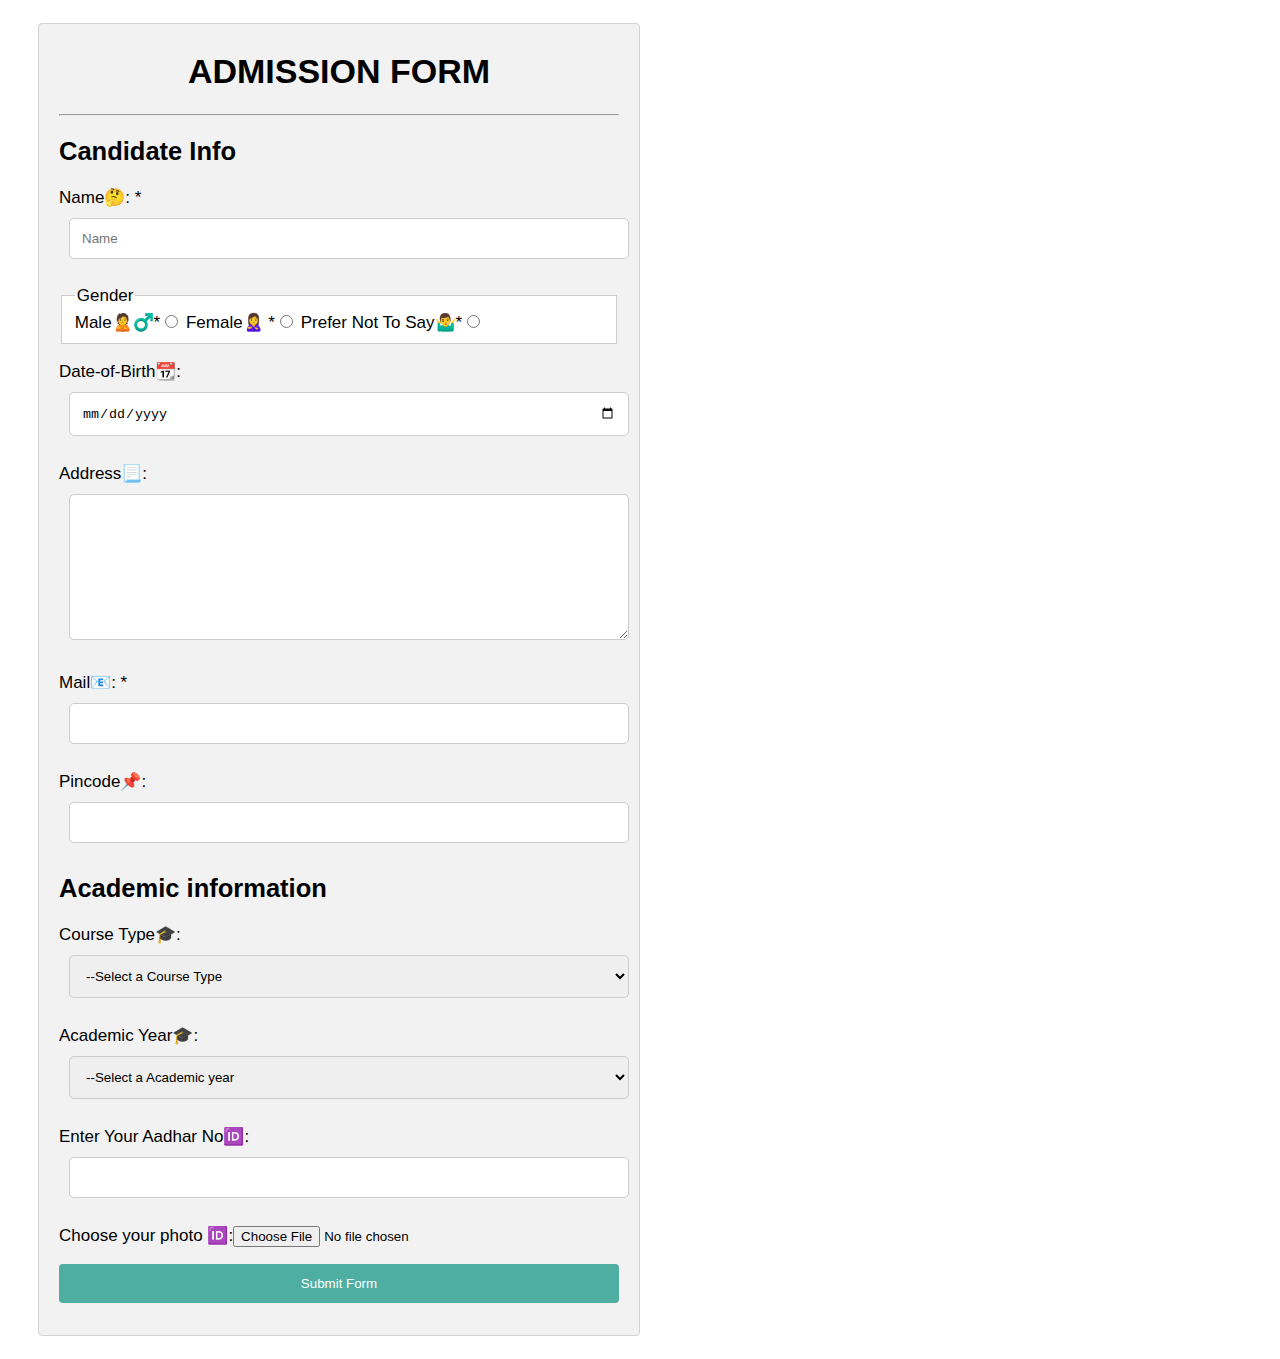
<file: Admission form/admission.html>
﻿<!DOCTYPE html>
<html>
<head>
    <meta charset="utf-8" />
    <meta name="viewport" content="width=device-width, initial-scale=1.0">
    <title>Registration Form</title>
    <link rel="apple-touch-icon" sizes="180x180" href="img/favicon-32x32.png">
    <link rel="icon" type="image/png" sizes="32x32" href="img/favicon-32x32.png">
    <link rel="icon" type="image/png" sizes="16x16" href="img/favicon-32x32.png">
    <link rel="manifest" href="favicon-32x32.png">
    <link rel="stylesheet" href="admission.css" />
</head>

<body>
    <div class="container" >       
        <form action="" method="get">
            <div class="col-6-sm">
            <h1 class="main_heading">ADMISSION FORM</h1>
            <hr />
            <h2>Candidate Info</h2>
            <p>
                Name🤔: *
                <input type="text" name="name" placeholder="Name" required>
            </p>
            <p>
                <fieldset>
                    <legend>Gender</legend>
                    Male🙎♂️*<input type="radio" name="gender" required="Male">
                    Female🙎‍♀️ *<input type="radio" name="gender" required="Female">
                    Prefer Not To Say🤷‍♂️*<input type="radio" name="gender" required="Female">
                </fieldset>
            <p>
                Date-of-Birth📆: <input type="date" name="exp_date" id="exp_date">

            </p>
            <p>
                Address📃:
                <textarea name="address" id="address" cols="100" rows="8"></textarea>
            </p>
            <p>
                Mail📧: *<input type="email" name="email" required id="email">
            </p>
            <p>
                Pincode📌: <input type="number" name="pincode" id="pincode">
            </p>
        </div>
        <div class="col-6-sm">
            <h2>Academic information</h2>
            <p>
                Course Type🎓:
                <select name="card_type" id="card_type">
                    <option value="">--Select a Course Type</option>
                    <option value="Visa">BSC(information and technology)</option>
                    <option value="MasterCard">BSC(computer science)</option>
                    <option value="Rupay">BCA</option>
                    <option value="Rupay">MSC IT</option>
                    <option value="Rupay">MSC CS</option>
                    <option value="Rupay">B.E Electronic</option>
                    <option value="Rupay">B.E Mechanical</option>
                    <option value="Rupay">B.E Aeronautic</option>
                    <option value="Rupay">BAF </option>
                    <option value="Rupay">BAMS</option>
                    <option value="Rupay">FIANANCE</option>
                    <option value="Rupay">Desginer</option>
                    <option value="Rupay">Architecture</option>
                    <option value="Rupay">MBBS</option>
                    <option value="Rupay">BAMS</option>
                </select>
            </p>
            <p>
                Academic Year🎓:
                <select name="card_type" id="card_type">
                    <option value="">--Select a Academic year</option>
                    <option value="Visa">FIRST YEAR</option>
                    <option value="MasterCard">SECOND YEAR</option>
                    <option value="Rupay">THIRD YEAR</option>
                    <option value="Rupay">FOURTH YEAR</option>
                    <option value="Rupay">FIRST YEAR JR COLLEGE</option>
                    <option value="Rupay">SECOND YEAR JR COLLEGE</option>

                </select>
            </p>
            <p>
                Enter Your Aadhar No🆔:<input type="number" data-type="adhaar-number" minlength="8" maxLength="15">
            </p>
            <p>
                Choose your photo 🆔:<input type="file" name="Registration ID" id="photo">
            </p>
            <p>
                
                <form action="../payment form/payment.html">
                    <input type="submit" value="Submit Form" />
                </form></p>
            </div>
        </form>
    </div>
</body>
</html>
</file>
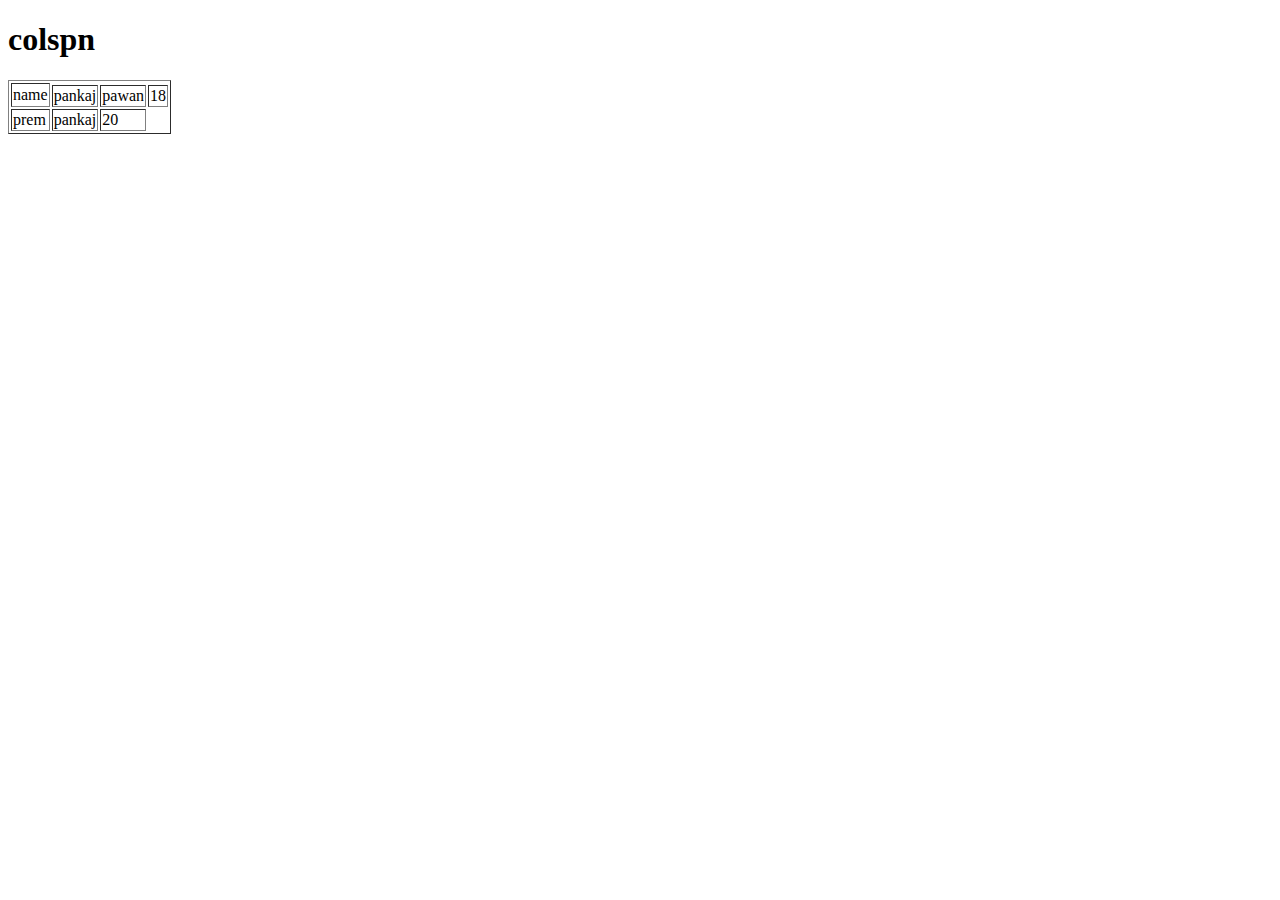
<file: Admission form/logins.html>
<!DOCTYPE html>
<html lang="en">
<head>
<h1>colspn</h1>

</head>
<body>
  <table border="1">
    <tr>
        <td rowspan="2" >name</td>
        
    </tr>
    <tr>
        <td>pankaj</td>
    <td>pawan</td>
    <td>18</td>

    </tr>
   <tr>
    <td>prem</td>
    <td>pankaj</td>
    <td>20</td>
   </tr>
  </table>
    

</body>
</html>
</file>
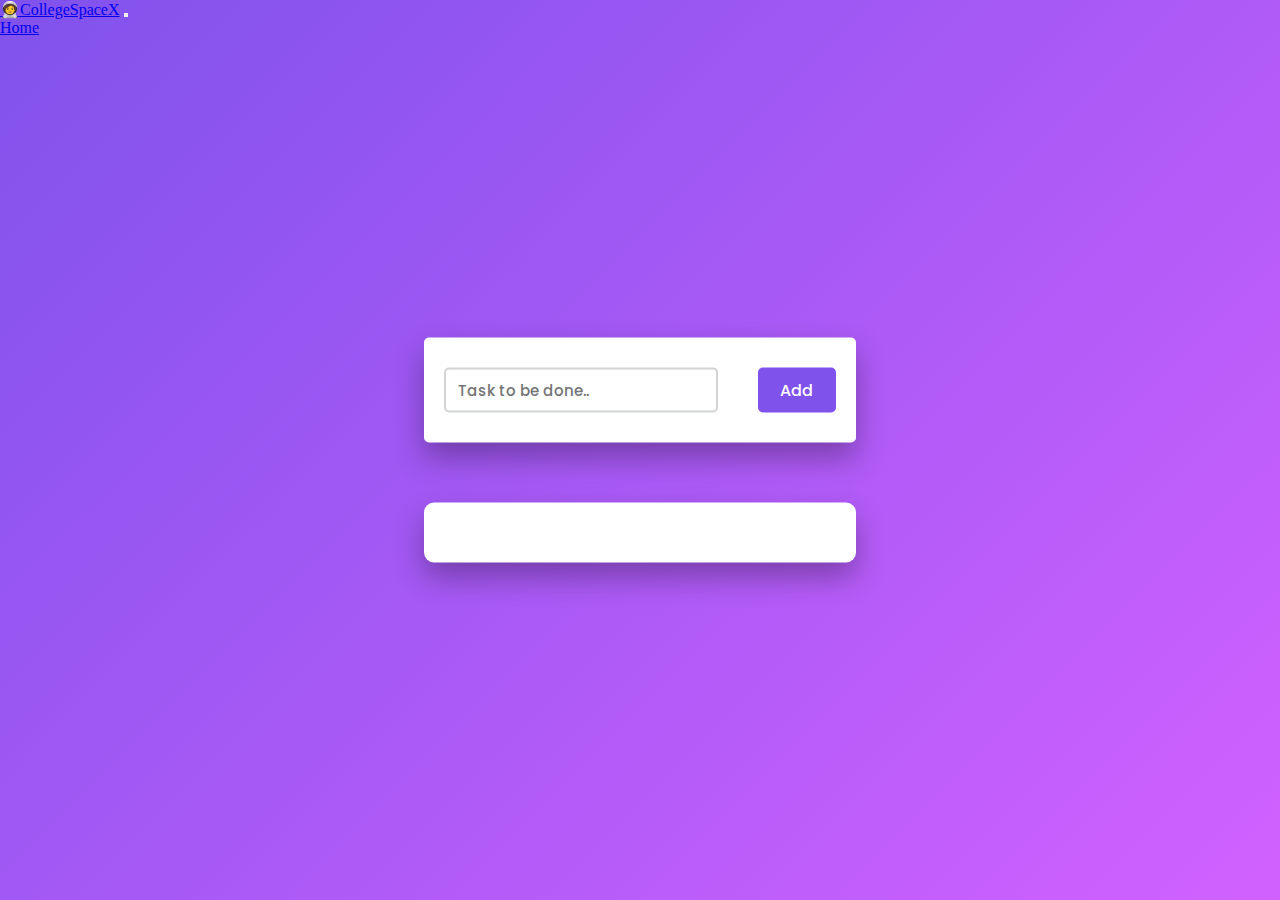
<file: curd/curd.html>
﻿<!DOCTYPE html>
<html lang="en">
<head>
    <meta charset="utf-8" />
    <meta http-equiv="X-UA-Compatible" content="IE=edge" />
    <meta name="viewport" content="width=device-width, initial-scale=1.0" />
    <link href="https://cdn.jsdelivr.net/npm/bootstrap@5.1.3/dist/css/bootstrap.min.css" rel="stylesheet"
          integrity="sha384-1BmE4kWBq78iYhFldvKuhfTAU6auU8tT94WrHftjDbrCEXSU1oBoqyl2QvZ6jIW3" crossorigin="anonymous">


    <title>Simple To Do List</title>


    <!------------------------------favicon---------------------------->
    <link rel="apple-touch-icon" sizes="180x180" href="img/favicon-32x32.png">
    <link rel="icon" type="image/png" sizes="32x32" href="img/favicon-32x32.png">
    <link rel="icon" type="image/png" sizes="16x16" href="img/favicon-32x32.png">
    <link rel="manifest" href="img/favicon-32x32.png">

    <!--Google Font-->
    <link href="https://fonts.googleapis.com/css2?family=Poppins:wght@400;500&display=swap" rel="stylesheet">
    <!--Font Awesome CDN-->
    <link rel="stylesheet" href="https://cdnjs.cloudflare.com/ajax/libs/font-awesome/5.15.2/css/all.min.css">
    <!--Stylesheet-->
    <link rel="stylesheet" href="curd.css">
</head>
<body>
    <header>
        <nav class="navbar navbar-expand-lg navbar-dark bg-$indigo-400">
            <div class="container-fluid">
                <a class="navbar-brand" href="#">🧑‍🚀CollegeSpaceX</a>
                <button class="navbar-toggler" type="button" data-bs-toggle="collapse" data-bs-target="#navbarNavAltMarkup" aria-controls="navbarNavAltMarkup" aria-expanded="false" aria-label="Toggle navigation">
                    <span class="navbar-toggler-icon"></span>
                </button>
                <div class="collapse navbar-collapse" id="navbarNavAltMarkup">
                    <div class="navbar-nav">
                        <a class="nav-link active" aria-current="page" href="https://localhost:44399/Home%20page.html">Home</a>

                    </div>
                </div>
            </div>
        </nav>
    </header>
    <main>
        <div class="container">
            <div id="newtask">
                <input type="text" placeholder="Task to be done..">
                <button id="push">Add</button>
            </div>
            <div id="tasks"></div>
        </div>
    </main>
    <!--Script-->
    <script src="curd.js"></script>
</body>
</html>
</file>
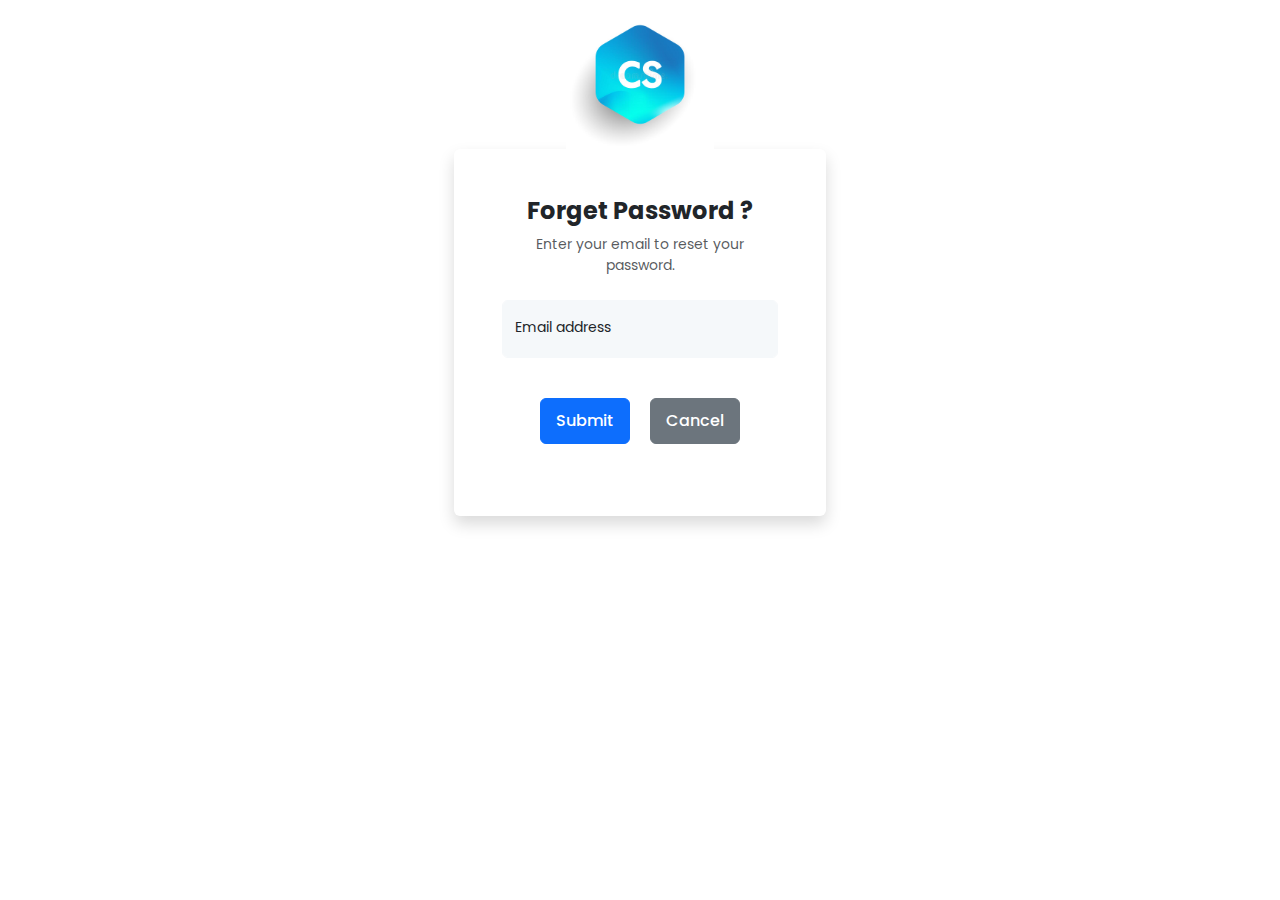
<file: login and signup/forget pass part 3.html>
﻿
<!DOCTYPE html>
<html lang="en">
<head>
    <meta charset="UTF-8">
    <meta http-equiv="X-UA-Compatible" content="IE=edge">
    <meta name="viewport" content="width=device-width, initial-scale=1.0">
    <title>Responsive Forget Password Form Using Bootstrap 5</title>
    <!-- Bootstrap 5 CDN Link -->
    <link href="https://cdn.jsdelivr.net/npm/bootstrap@5.0.2/dist/css/bootstrap.min.css" rel="stylesheet">

    <!--=========================Favicon===========================-->
    <link rel="apple-touch-icon" sizes="180x180" href="img/favicon-32x32.png">
    <link rel="icon" type="image/png" sizes="32x32" href="img/favicon-32x32.png">
    <link rel="icon" type="image/png" sizes="16x16" href="img/favicon-32x32.png">
    <link rel="manifest" href="img/favicon-32x32.png">


    <!-- Custom CSS Link -->
    <link rel="stylesheet" href="forget pass 3.css">
</head>
<body>
    <section class="wrapper">
        <div class="container">
            <div class="col-sm-8 offset-sm-2 col-lg-6 offset-lg-3 col-xl-4 offset-xl-4 text-center">
                <div class="logo">
                    <img src="img/cs logo.jpg" class="img-fluid" alt="logo">
                </div>
                <form class="rounded bg-white shadow p-5">
                    <h3 class="text-dark fw-bolder fs-4 mb-2">Forget Password ?</h3>

                    <div class="fw-normal text-muted mb-4">
                        Enter your email to reset your password.
                    </div>

                    <div class="form-floating mb-3">
                        <input type="email" class="form-control" id="floatingInput" placeholder="name@example.com">
                        <label for="floatingInput">Email address</label>
                    </div>

                    <button type="submit" class="btn btn-primary submit_btn my-4">Submit</button>
                    <button type="submit" class="btn btn-secondary submit_btn my-4 ms-3">
                    <a href="login part 1.html"></a> Cancel</button>
                </form>
            </div>
        </div>
    </section>
</body>
</html>
</file>
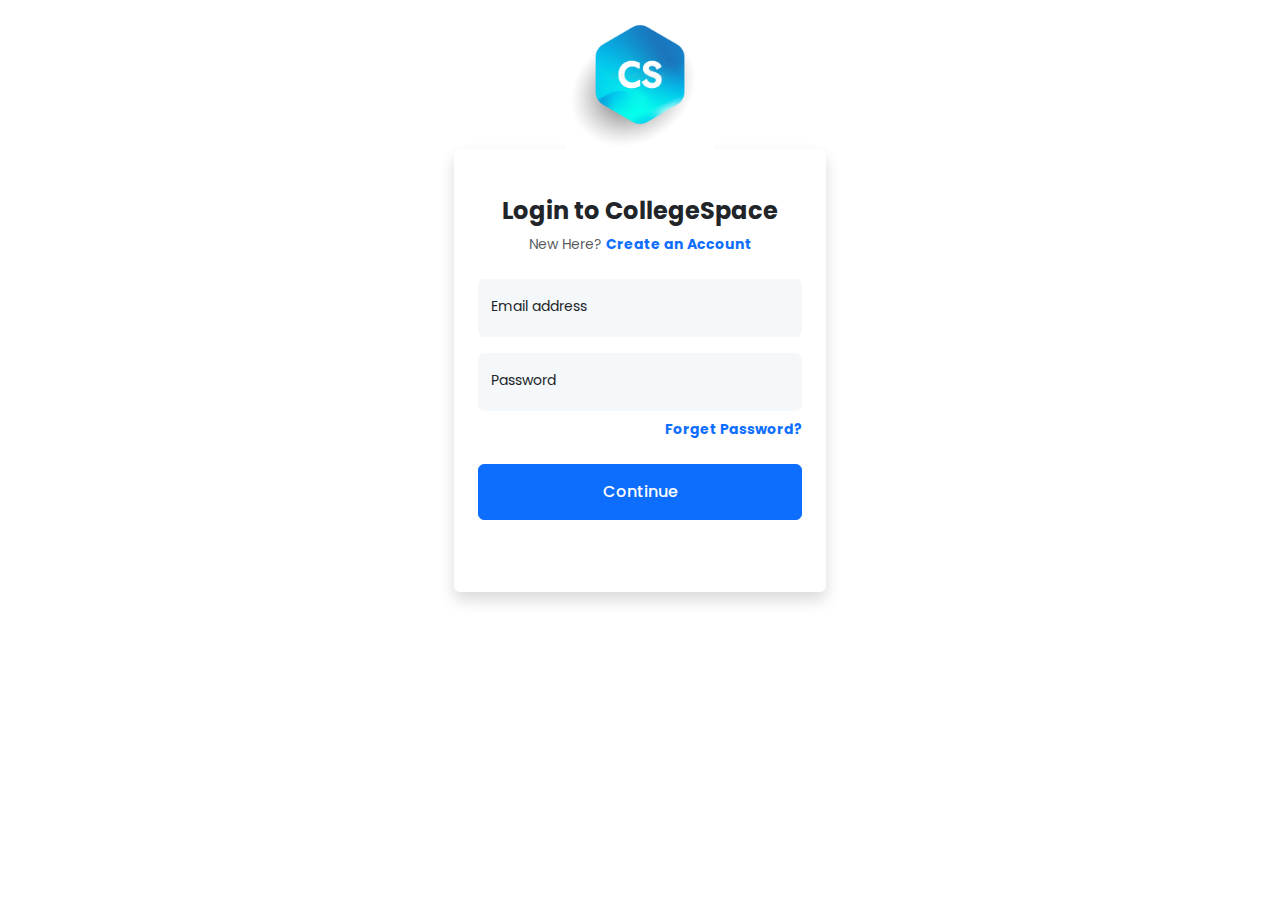
<file: login and signup/login part 1.html>
﻿
<!DOCTYPE html>
<html lang="en">
<head>
    <meta charset="UTF-8">
    <meta http-equiv="X-UA-Compatible" content="IE=edge">
    <meta name="viewport" content="width=device-width, initial-scale=1.0">
    <title>Responsive Login Form Using Bootstrap 5</title>
    <!-- Bootstrap 5 CDN Link -->
    <link href="https://cdn.jsdelivr.net/npm/bootstrap@5.0.2/dist/css/bootstrap.min.css" rel="stylesheet">

    <!--=========================Favicon===========================-->
    <link rel="apple-touch-icon" sizes="180x180" href="img/favicon-32x32.png">
    <link rel="icon" type="image/png" sizes="32x32" href="img/favicon-32x32.png">
    <link rel="icon" type="image/png" sizes="16x16" href="img/favicon-32x32.png">
    <link rel="manifest" href="img/favicon-32x32.png">


    <!-- Custom CSS Link -->
    <link rel="stylesheet" href="login  1.css">
</head>
<body>
    <section class="wrapper">
        <div class="container">
            <div class="col-sm-8 offset-sm-2 col-lg-6 offset-lg-3 col-xl-4 offset-xl-4 text-center">
                <div class="logo">
                    <img src="img/cs logo.jpg" class="img-fluid" alt="Logo">
                </div>
                <form class="rounded bg-white shadow py-5 px-4">
                    <h3 class="text-dark fw-bolder fs-4 mb-2">Login  to CollegeSpace</h3>
                    <div class="fw-normal text-muted mb-4">
                        New Here?
                        <a href="signup part 4.html" class="text-primary fw-bold text-decoration-none">Create an Account</a>
                    </div>
                    <div class="form-floating mb-3">
                        <input type="email" class="form-control" id="floatingInput" placeholder="name@example.com">
                        <label for="floatingInput">Email address</label>
                    </div>
                    <div class="form-floating">
                        <input type="password" class="form-control" id="floatingPassword" placeholder="Password">
                        <label for="floatingPassword">Password</label>
                    </div>
                    <div class="mt-2 text-end">
                        <a href="forget pass part 3.html" class="text-primary fw-bold text-decoration-none">Forget Password?</a>
                    </div>
                    <button type="submit" class="btn btn-primary submit_btn w-100 my-4">Continue</button>
                    
                </form>
            </div>
        </div>
    </section>

</body>
</html>
</file>
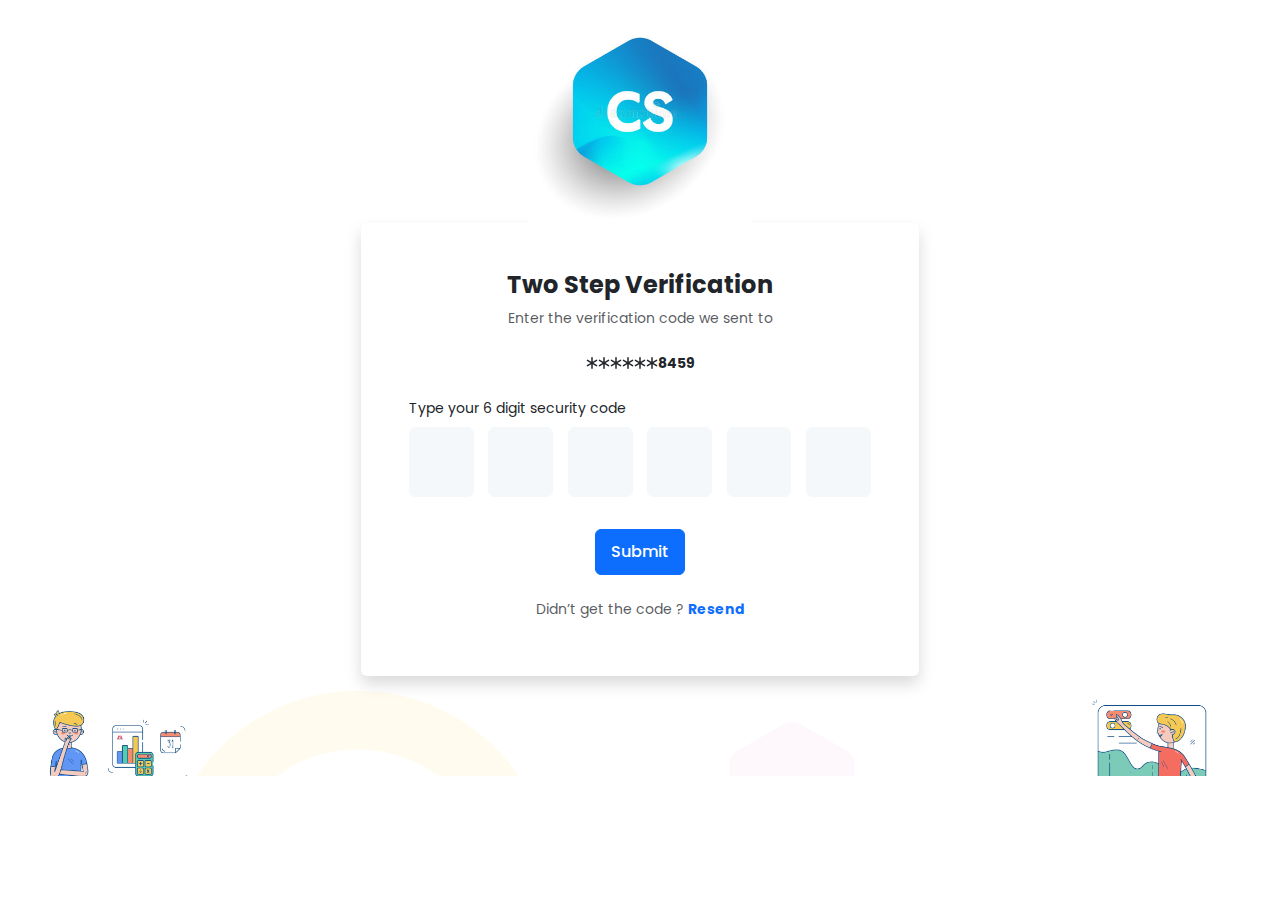
<file: login and signup/Otp part 2.html>
﻿

<!DOCTYPE html>
<html lang="en">
<head>
    <meta charset="UTF-8">
    <meta http-equiv="X-UA-Compatible" content="IE=edge">
    <meta name="viewport" content="width=device-width, initial-scale=1.0">
    <title>Responsive OTP Verification Form Using Bootstrap 5</title>
    <!-- Bootstrap 5 CDN Link -->
    <link href="https://cdn.jsdelivr.net/npm/bootstrap@5.0.2/dist/css/bootstrap.min.css" rel="stylesheet">

    <!--=========================Favicon===========================-->
    <link rel="apple-touch-icon" sizes="180x180" href="img/favicon-32x32.png">
    <link rel="icon" type="image/png" sizes="32x32" href="img/favicon-32x32.png">
    <link rel="icon" type="image/png" sizes="16x16" href="img/favicon-32x32.png">
    <link rel="manifest" href="img/favicon-32x32.png">


    <!-- Custom CSS Link -->
    <link rel="stylesheet" href="Otp part 2.css">
</head>
<body>
    <section class="wrapper">
        <div class="container">
            <div class="col-sm-8 offset-sm-2 col-lg-6 offset-lg-3 col-xl-6 offset-xl-3 text-center">
                <div class="logo">
                    <img src="img/cs logo.jpg" class="img-fluid" alt="logo">
                </div>
                <form class="rounded bg-white shadow p-5">
                    <h3 class="text-dark fw-bolder fs-4 mb-2">Two Step Verification</h3>

                    <div class="fw-normal text-muted mb-4">
                        Enter the verification code we sent to
                    </div>

                    <div class="d-flex align-items-center justify-content-center fw-bold mb-4">
                        <svg xmlns="http://www.w3.org/2000/svg" width="12" height="12" fill="currentColor" class="bi bi-asterisk" viewBox="0 0 16 16">
                            <path d="M8 0a1 1 0 0 1 1 1v5.268l4.562-2.634a1 1 0 1 1 1 1.732L10 8l4.562 2.634a1 1 0 1 1-1 1.732L9 9.732V15a1 1 0 1 1-2 0V9.732l-4.562 2.634a1 1 0 1 1-1-1.732L6 8 1.438 5.366a1 1 0 0 1 1-1.732L7 6.268V1a1 1 0 0 1 1-1z" />
                        </svg>
                        <svg xmlns="http://www.w3.org/2000/svg" width="12" height="12" fill="currentColor" class="bi bi-asterisk" viewBox="0 0 16 16">
                            <path d="M8 0a1 1 0 0 1 1 1v5.268l4.562-2.634a1 1 0 1 1 1 1.732L10 8l4.562 2.634a1 1 0 1 1-1 1.732L9 9.732V15a1 1 0 1 1-2 0V9.732l-4.562 2.634a1 1 0 1 1-1-1.732L6 8 1.438 5.366a1 1 0 0 1 1-1.732L7 6.268V1a1 1 0 0 1 1-1z" />
                        </svg>
                        <svg xmlns="http://www.w3.org/2000/svg" width="12" height="12" fill="currentColor" class="bi bi-asterisk" viewBox="0 0 16 16">
                            <path d="M8 0a1 1 0 0 1 1 1v5.268l4.562-2.634a1 1 0 1 1 1 1.732L10 8l4.562 2.634a1 1 0 1 1-1 1.732L9 9.732V15a1 1 0 1 1-2 0V9.732l-4.562 2.634a1 1 0 1 1-1-1.732L6 8 1.438 5.366a1 1 0 0 1 1-1.732L7 6.268V1a1 1 0 0 1 1-1z" />
                        </svg>
                        <svg xmlns="http://www.w3.org/2000/svg" width="12" height="12" fill="currentColor" class="bi bi-asterisk" viewBox="0 0 16 16">
                            <path d="M8 0a1 1 0 0 1 1 1v5.268l4.562-2.634a1 1 0 1 1 1 1.732L10 8l4.562 2.634a1 1 0 1 1-1 1.732L9 9.732V15a1 1 0 1 1-2 0V9.732l-4.562 2.634a1 1 0 1 1-1-1.732L6 8 1.438 5.366a1 1 0 0 1 1-1.732L7 6.268V1a1 1 0 0 1 1-1z" />
                        </svg>
                        <svg xmlns="http://www.w3.org/2000/svg" width="12" height="12" fill="currentColor" class="bi bi-asterisk" viewBox="0 0 16 16">
                            <path d="M8 0a1 1 0 0 1 1 1v5.268l4.562-2.634a1 1 0 1 1 1 1.732L10 8l4.562 2.634a1 1 0 1 1-1 1.732L9 9.732V15a1 1 0 1 1-2 0V9.732l-4.562 2.634a1 1 0 1 1-1-1.732L6 8 1.438 5.366a1 1 0 0 1 1-1.732L7 6.268V1a1 1 0 0 1 1-1z" />
                        </svg>
                        <svg xmlns="http://www.w3.org/2000/svg" width="12" height="12" fill="currentColor" class="bi bi-asterisk" viewBox="0 0 16 16">
                            <path d="M8 0a1 1 0 0 1 1 1v5.268l4.562-2.634a1 1 0 1 1 1 1.732L10 8l4.562 2.634a1 1 0 1 1-1 1.732L9 9.732V15a1 1 0 1 1-2 0V9.732l-4.562 2.634a1 1 0 1 1-1-1.732L6 8 1.438 5.366a1 1 0 0 1 1-1.732L7 6.268V1a1 1 0 0 1 1-1z" />
                        </svg>
                        <span>8459</span>
                    </div>

                    <div class="otp_input text-start mb-2">
                        <label for="digit">Type your 6 digit security code</label>
                        <div class="d-flex align-items-center justify-content-between mt-2">
                            <input type="text" class="form-control" placeholder="">
                            <input type="text" class="form-control" placeholder="">
                            <input type="text" class="form-control" placeholder="">
                            <input type="text" class="form-control" placeholder="">
                            <input type="text" class="form-control" placeholder="">
                            <input type="text" class="form-control" placeholder="">
                        </div>
                    </div>

                    <button type="submit" class="btn btn-primary submit_btn my-4">Submit</button>

                    <div class="fw-normal text-muted mb-2">
                        Didn’t get the code ? <a href="#" class="text-primary fw-bold text-decoration-none">Resend</a>
                    </div>
                </form>
            </div>
        </div>
    </section>
</body>
</html>
</file>
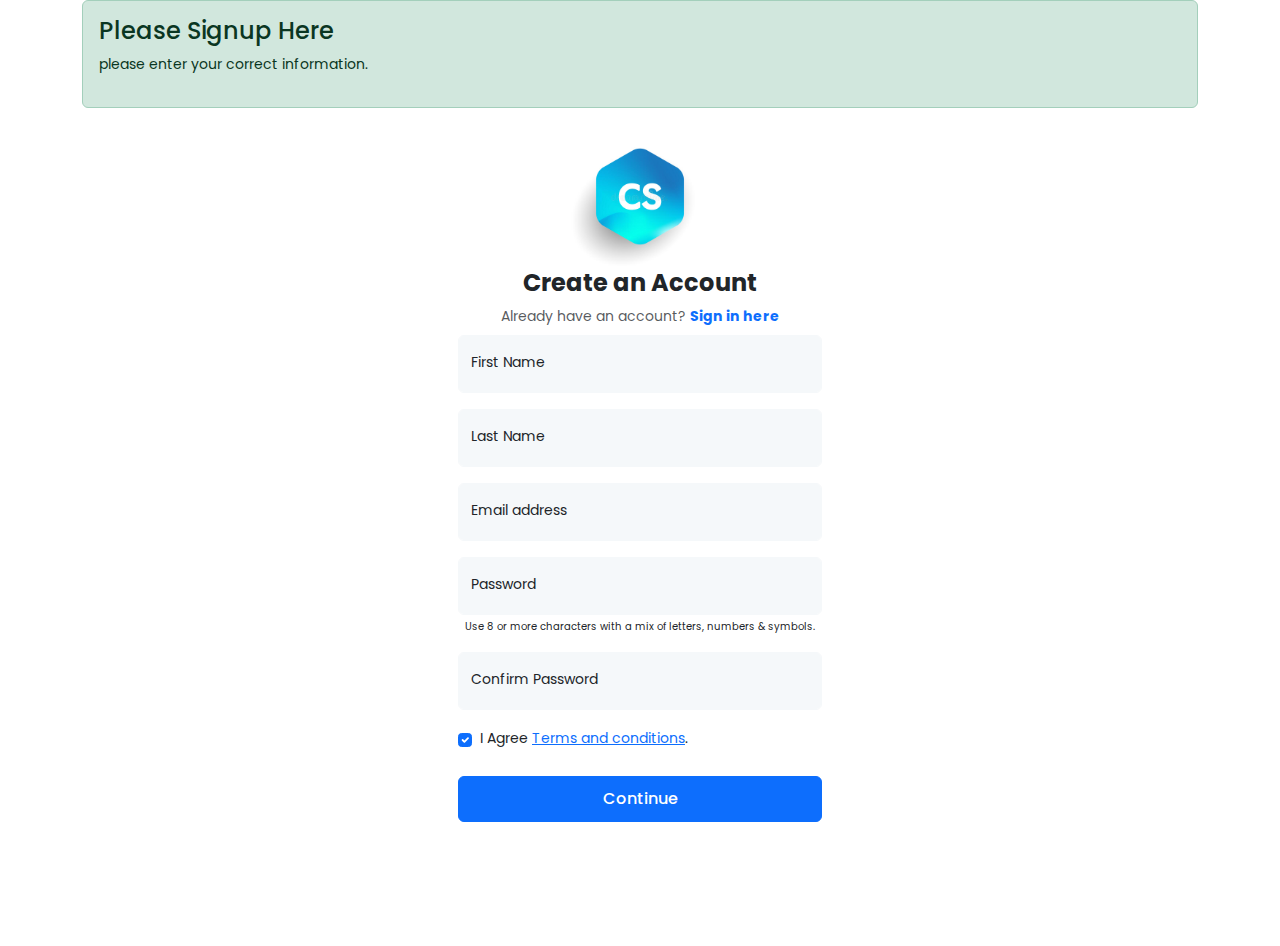
<file: login and signup/signup part 4.html>
﻿<!DOCTYPE html>
<html lang="en">
<head>
    <meta charset="UTF-8">
    <meta http-equiv="X-UA-Compatible" content="IE=edge">
    <meta name="viewport" content="width=device-width, initial-scale=1.0">
    <title>Responsive Login Form Using Bootstrap 5</title>
    <!-- Bootstrap 5 CDN Link -->
    <link href="https://cdn.jsdelivr.net/npm/bootstrap@5.0.2/dist/css/bootstrap.min.css" rel="stylesheet">

    <!--=========================Favicon===========================-->
    <link rel="apple-touch-icon" sizes="180x180" href="img/favicon-32x32.png">
    <link rel="icon" type="image/png" sizes="32x32" href="img/favicon-32x32.png">
    <link rel="icon" type="image/png" sizes="16x16" href="img/favicon-32x32.png">
    <link rel="manifest" href="img/favicon-32x32.png">


    <!-- Custom CSS Link -->
    <link rel="stylesheet" href="signup part 4.css">
</head>
<body>
    <div class="container">
        <div class="alert alert-success" role="alert">
            <h4 class="alert-heading">Please Signup Here</h4>
            <p>please enter your correct information.</p>
        </div>
        <form id="form1" runat="server">
            <section class="wrapper">
                <div class="container">
                    <div class="inner1">
                        <div class="col-sm-8 offset-sm-2 col-lg-6 offset-lg-3 col-xl-4 offset-xl-4 text-center">
                            <div class="logo">
                                <img src="img/cs logo.jpg" class="img-fluid" alt="logo">
                            </div>
                            <form class="rounded bg-white shadow p-5">
                                <h3 class="text-dark fw-bolder fs-4 mb-2">Create an Account</h3>

                                <div class="fw-normal text-muted mb-2">
                                    Already have an account? <a href="login part 1.html" class="text-primary fw-bold text-decoration-none">Sign in here</a>
                                </div>
                                </a>
                                <div class="form-floating mb-3">
                                    <input type="text" class="form-control" id="floatingFirstName" placeholder="name@example.com" runat="server" required>
                                    <label for="floatingFirstName">First Name</label>
                                </div>
                                <div class="form-floating mb-3">
                                    <input type="text" class="form-control" id="floatingLastName" placeholder="name@example.com" runat="server" required>
                                    <label for="floatingLastName">Last Name</label>
                                </div>
                                <div class="form-floating mb-3">
                                    <input type="email" class="form-control" id="floatingInput" placeholder="name@example.com" runat="server" required>
                                    <label for="floatingInput">Email address</label>
                                </div>
                                <div class="form-floating mb-3">
                                    <input type="password" class="form-control" id="floatingPassword" placeholder="Password" runat="server" required>
                                    <label for="floatingPassword">Password</label>
                                    <span class="password-info mt-2">Use 8 or more characters with a mix of letters, numbers & symbols.</span>
                                </div>
                                <div class="form-floating mb-3">
                                    <input type="password" class="form-control" id="floatingPassword" placeholder="Password" runat="server" required>
                                    <label for="floatingPassword">Confirm Password</label>
                                </div>
                                <div class="form-check d-flex align-items-center">
                                    <input class="form-check-input" type="checkbox" id="gridCheck" checked>
                                    <label class="form-check-label ms-2" for="gridCheck">
                                        I Agree <a href="#">Terms and conditions</a>.
                                    </label>
                                </div>
                                <button type="submit" class="btn btn-primary submit_btn w-100 my-4" runat="server">Continue</button>
                            </form>
                        </div>
                    </div>
                </div>
            </section>
        </form>

        <asp:SqlDataSource id="SqlDataSource1" runat="server"></asp:SqlDataSource>

</body>
</html>
</file>
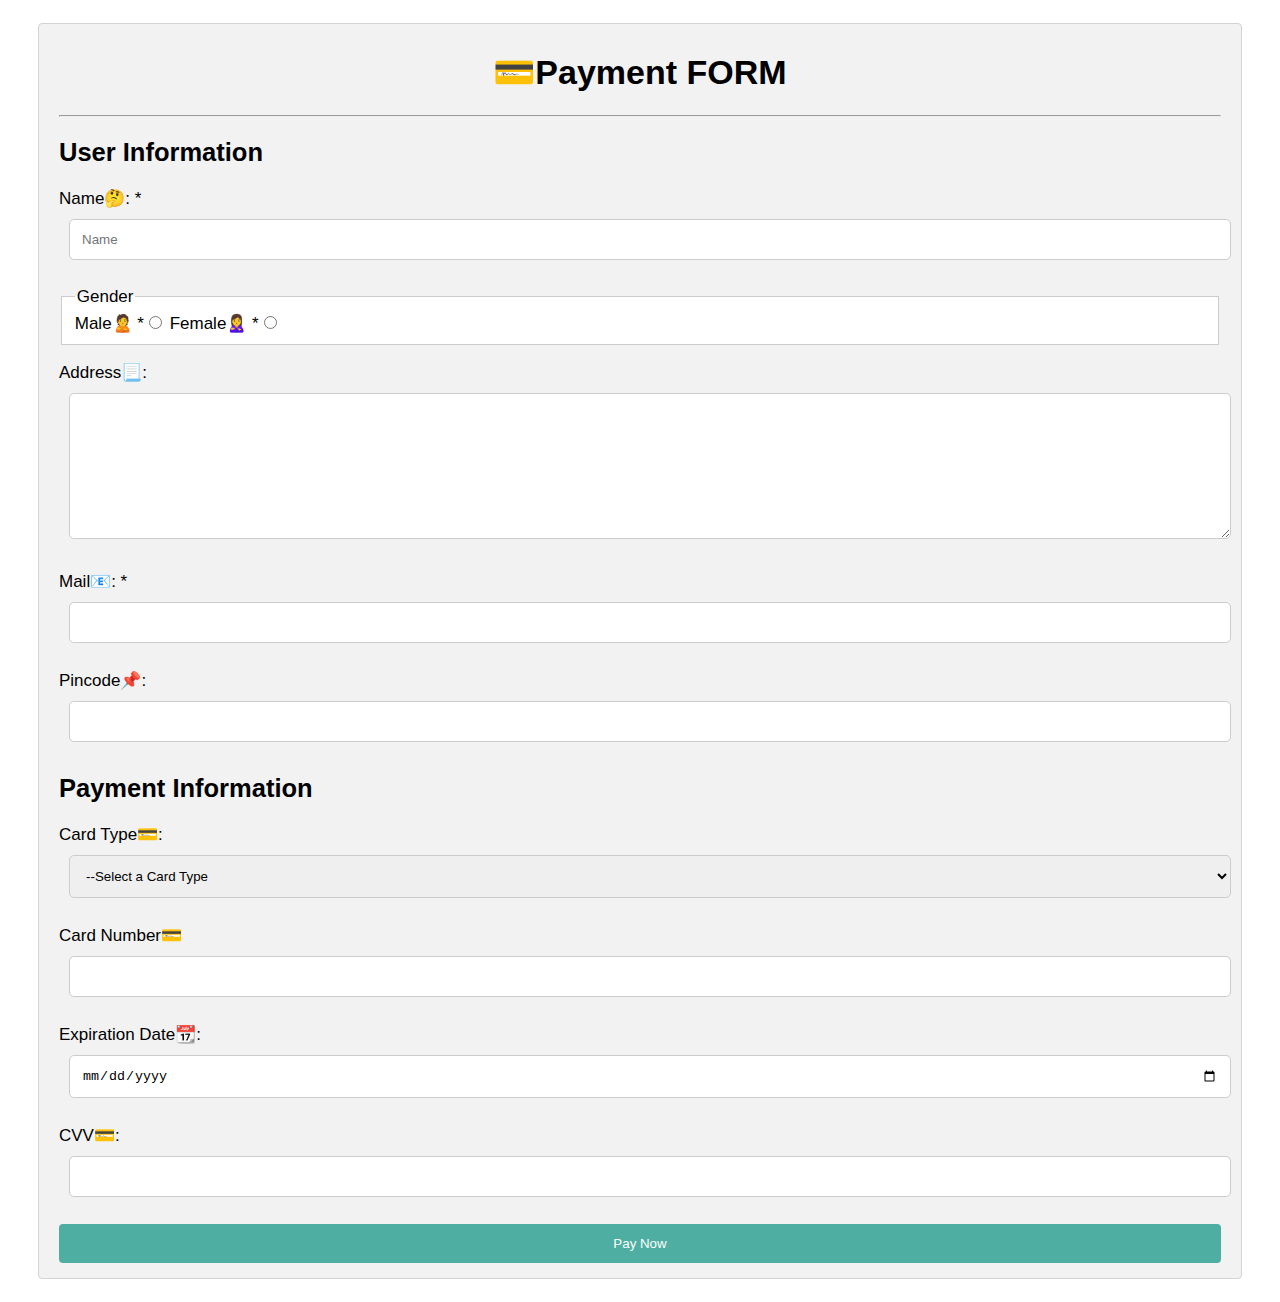
<file: payment form/payment.html>
﻿<!DOCTYPE html>
<html>
<head>
    <meta charset="utf-8" />
    <meta name="viewport" content="width=device-width, initial-scale=1.0">
    <title>Registration Form</title>
    <link rel="apple-touch-icon" sizes="180x180" href="img/favicon-32x32.png">
    <link rel="icon" type="image/png" sizes="32x32" href="img/favicon-32x32.png">
    <link rel="icon" type="image/png" sizes="16x16" href="img/favicon-32x32.png">
    <link rel="manifest" href="favicon-32x32.png">
    <link rel="stylesheet" href="payment.css">
</head>

<body>
    <div class="container">
        <form action="" method="get">
            <h1 class="main_heading">💳Payment FORM</h1>
            <hr />
            <h2>User Information</h2>
            <p>
                Name🤔: *
                <input type="text" name="name" placeholder="Name" required>
            </p>
            <p>
                <fieldset>
                    <legend>Gender</legend>
                    Male🙎 *<input type="radio" name="gender" required="Male">
                    Female🙎‍♀️ *<input type="radio" name="gender" required="Female">
                </fieldset>
            </p>
            <p>
                Address📃:
                <textarea name="address" id="address" cols="100" rows="8"></textarea>
            </p>
            <p>
                Mail📧: *<input type="email" name="email" required id="email">
            </p>
            <p>
                Pincode📌: <input type="number" name="pincode" id="pincode">
            </p>
            <h2>Payment Information</h2>
            <p>
                Card Type💳:
                <select name="card_type" id="card_type">
                    <option value="">--Select a Card Type</option>
                    <option value="Visa">Visa</option>
                    <option value="MasterCard">MasterCard</option>
                    <option value="Rupay">Rupay</option>
                </select>
            </p>
            <p>
                Card Number💳<input type="number" name="card_number" id="card_number">
            </p>
            <p>
                Expiration Date📆: <input type="date" name="exp_date" id="exp_date">
            </p>
            <p>
                CVV💳:<input type="password" name="CVV" id="CVV">
            </p>
            <input type="submit" value="Pay Now">
        </form>
    </div>
</body>
</html>
</file>
<file: Admission form/admission.css>
﻿* {
    box-sizing: border-box;
}

body {
    font-family: Verdana, Geneva, Tahoma, sans-serif;
    margin: 15px 30px;
    font-size: 17px;
    padding: 8px;
}

.container {
    background-color: #f2f2f2;
    padding: 5px 20px 15px 20px;
    border: 1px solid lightgray;
    width: 50%;
    border-radius: 4px;
}

input[type="text"],
input[type="email"],
input[type="number"],
input[type="password"],
input[type="date"],

select,
textarea {
    width: 100%;
    padding: 12px;
    border: 1px solid #ccc;
    border-radius: 5px;
    margin: 10px;
}

fieldset {
    background-color: #fff;
    border: 1px solid #ccc;
}

.main_heading {
    text-align: center;
}

input[type="submit"] {
    background-color: #4daea1;
    color: white;
    padding: 12px 20px;
    border: none;
    border-radius: 4px;
    cursor: pointer;
    width: 100%;
}

    input[type="submit"]:hover {
        background-color: aqua;
    }
</file>
<file: curd/curd.css>
﻿*,
*:before,
*:after {
    padding: 0;
    margin: 0;
    box-sizing: border-box;
}

body {
    height: 100vh;
    background: linear-gradient( 135deg, #8052ec, #d161ff );
}

.container {
    width: 40%;
    min-width: 450px;
    position: absolute;
    transform: translate(-50%,-50%);
    top: 50%;
    left: 50%;
    padding: 30px 40px;
}

#newtask {
    position: relative;
    background-color: #ffffff;
    padding: 30px 20px;
    border-radius: 5px;
    box-shadow: 0 15px 30px rgba(0,0,0,0.3);
}

    #newtask input {
        width: 70%;
        width: 70%;
        height: 45px;
        font-family: 'Poppins',sans-serif;
        font-size: 15px;
        border: 2px solid #d1d3d4;
        padding: 12px;
        color: #111111;
        font-weight: 500;
        position: relative;
        border-radius: 5px;
    }

        #newtask input:focus {
            outline: none;
            border-color: #8052ec;
        }

    #newtask button {
        position: relative;
        float: right;
        width: 20%;
        height: 45px;
        border-radius: 5px;
        font-family: 'Poppins',sans-serif;
        font-weight: 500;
        font-size: 16px;
        background-color: #8052ec;
        border: none;
        color: #ffffff;
        cursor: pointer;
        outline: none;
    }

#tasks {
    background-color: #ffffff;
    padding: 30px 20px;
    margin-top: 60px;
    border-radius: 10px;
    box-shadow: 0 15px 30px rgba(0,0,0,0.3);
    width: 100%;
    position: relative;
}

.task {
    background-color: #ffffff;
    height: 50px;
    padding: 5px 10px;
    margin-top: 10px;
    display: flex;
    align-items: center;
    justify-content: space-between;
    border-bottom: 2px solid #d1d3d4;
    cursor: pointer;
}

    .task span {
        font-family: 'Poppins',sans-serif;
        font-size: 15px;
        font-weight: 400;
    }

    .task button {
        background-color: #8052ec;
        color: #ffffff;
        height: 100%;
        width: 40px;
        border-radius: 5px;
        border: none;
        cursor: pointer;
        outline: none;
    }

.completed {
    text-decoration: line-through;
}
</file>
<file: login and signup/forget pass 3.css>
﻿/* Google Poppins Font CDN Link */
@import url('https://fonts.googleapis.com/css2?family=Poppins:wght@300;400;500;600;700;800;900&display=swap');

* {
    margin: 0;
    padding: 0;
    box-sizing: border-box;
}

/* Variables */
:root {
    --primary-font-family: 'Poppins', sans-serif;
    --light-white: #f5f8fa;
    --gray: #5e6278;
    --gray-1: #e3e3e3;
}

body {
    font-family: var(--primary-font-family);
    font-size: 14px;
}

/* Main CSS OTP Verification New Changing */
.wrapper {
    padding: 0 0 100px;
    background-image: url("img/img login.png");
    background-position: bottom center;
    background-repeat: no-repeat;
    background-size: contain;
    background-attachment: fixed;
    min-height: 100%;
    /* height:100vh;
    display:flex;
    align-items:center;
    justify-content:center; */
}

    .wrapper .logo img {
        max-width: 40%;
    }

    .wrapper input {
        background-color: var(--light-white);
        border-color: var(--light-white);
        color: var(--gray);
    }

        .wrapper input:focus {
            box-shadow: none;
        }

    .wrapper .password-info {
        font-size: 10px;
    }

    .wrapper .submit_btn {
        padding: 10px 15px;
        font-weight: 500;
    }

    .wrapper .login_with {
        padding: 8px 15px;
        font-size: 13px;
        font-weight: 500;
        transition: 0.3s ease-in-out;
    }

        .wrapper .submit_btn:focus,
        .wrapper .login_with:focus {
            box-shadow: none;
        }

        .wrapper .login_with:hover {
            background-color: var(--gray-1);
            border-color: var(--gray-1);
        }

        .wrapper .login_with img {
            max-width: 7%;
        }

    /* OTP Verification CSS */
    .wrapper .otp_input input {
        width: 14%;
        height: 70px;
        text-align: center;
        font-size: 20px;
        font-weight: 600;
    }

@media (max-width:1200px) {
    .wrapper .otp_input input {
        height: 50px;
    }
}

@media (max-width:767px) {
    .wrapper .otp_input input {
        height: 40px;
    }
}
</file>
<file: login and signup/login  1.css>
﻿/* Google Poppins Font CDN Link */
@import url('https://fonts.googleapis.com/css2?family=Poppins:wght@300;400;500;600;700;800;900&display=swap');

* {
    margin: 0;
    padding: 0;
    box-sizing: border-box;
}

/* Variables */
:root {
    --primary-font-family: 'Poppins', sans-serif;
    --light-white: #f5f8fa;
    --gray: #5e6278;
    --gray-1: #e3e3e3;
}

body {
    font-family: var(--primary-font-family);
    font-size: 14px;
}

/* Main CSS */
.wrapper {
    padding: 0 0 100px;
    background-repeat: no-repeat;
    background-position: bottom center;
    background-attachment: fixed;
    background-size: contain;
    min-height: 100%;
}

    .wrapper .logo img {
        max-width: 40%;
    }

    .wrapper input {
        background-color: var(--light-white);
        border-color: var(--light-white);
        color: var(--gray);
    }

        .wrapper input:focus {
            box-shadow: none;
        }

    .wrapper .submit_btn {
        padding: 15px;
        font-weight: 500;
    }

    .wrapper .login_with {
        padding: 15px;
        font-size: 15px;
        font-weight: 500;
        transition: 0.3s ease-in-out;
    }

        .wrapper .submit_btn:focus,
        .wrapper .login_with:focus {
            box-shadow: none;
        }

        .wrapper .login_with:hover {
            background-color: var(--gray-1);
            border-color: var(--gray-1);
        }

        .wrapper .login_with img {
            max-width: 8%;
        }
</file>
<file: login and signup/Otp part 2.css>
﻿/* Google Poppins Font CDN Link */
@import url('https://fonts.googleapis.com/css2?family=Poppins:wght@300;400;500;600;700;800;900&display=swap');

* {
    margin: 0;
    padding: 0;
    box-sizing: border-box;
}

/* Variables */
:root {
    --primary-font-family: 'Poppins', sans-serif;
    --light-white: #f5f8fa;
    --gray: #5e6278;
    --gray-1: #e3e3e3;
}

body {
    font-family: var(--primary-font-family);
    font-size: 14px;
}

/* Main CSS OTP Verification New Changing */
.wrapper {
    padding: 0 0 100px;
    background-image: url("img/img login.png");
    background-position: bottom center;
    background-repeat: no-repeat;
    background-size: contain;
    background-attachment: fixed;
    min-height: 100%;
    /* height:100vh;
    display:flex;
    align-items:center;
    justify-content:center; */
}

    .wrapper .logo img {
        max-width: 40%;
    }

    .wrapper input {
        background-color: var(--light-white);
        border-color: var(--light-white);
        color: var(--gray);
    }

        .wrapper input:focus {
            box-shadow: none;
        }

    .wrapper .password-info {
        font-size: 10px;
    }

    .wrapper .submit_btn {
        padding: 10px 15px;
        font-weight: 500;
    }

    .wrapper .login_with {
        padding: 8px 15px;
        font-size: 13px;
        font-weight: 500;
        transition: 0.3s ease-in-out;
    }

        .wrapper .submit_btn:focus,
        .wrapper .login_with:focus {
            box-shadow: none;
        }

        .wrapper .login_with:hover {
            background-color: var(--gray-1);
            border-color: var(--gray-1);
        }

        .wrapper .login_with img {
            max-width: 7%;
        }

    /* OTP Verification CSS */
    .wrapper .otp_input input {
        width: 14%;
        height: 70px;
        text-align: center;
        font-size: 20px;
        font-weight: 600;
    }

@media (max-width:1200px) {
    .wrapper .otp_input input {
        height: 50px;
    }
}

@media (max-width:767px) {
    .wrapper .otp_input input {
        height: 40px;
    }
}
</file>
<file: login and signup/signup part 4.css>
﻿/* Google Poppins Font CDN Link */
@import url('https://fonts.googleapis.com/css2?family=Poppins:wght@300;400;500;600;700;800;900&display=swap');

* {
    margin: 0;
    padding: 0;
    box-sizing: border-box;
}

/* Variables */
:root {
    --primary-font-family: 'Poppins', sans-serif;
    --light-white: #f5f8fa;
    --gray: #5e6278;
    --gray-1: #e3e3e3;
}

body {
    font-family: var(--primary-font-family);
    font-size: 14px;
}

/* Main CSS */
.wrapper {
    padding: 0 0 100px;
    background-position: bottom center;
    background-repeat: no-repeat;
    background-size: contain;
    background-attachment: fixed;
    min-height: 100%;
}

    .wrapper .logo img {
        max-width: 40%;
    }

    .wrapper input {
        background-color: var(--light-white);
        border-color: var(--light-white);
        color: var(--gray);
    }

        .wrapper input:focus {
            box-shadow: none;
        }

    .wrapper .password-info {
        font-size: 10px;
    }

    .wrapper .submit_btn {
        padding: 10px 15px;
        font-weight: 500;
    }

    .wrapper .login_with {
        padding: 8px 15px;
        font-size: 13px;
        font-weight: 500;
        transition: 0.3s ease-in-out;
    }

        .wrapper .submit_btn:focus,
        .wrapper .login_with:focus {
            box-shadow: none;
        }

        .wrapper .login_with:hover {
            background-color: var(--gray-1);
            border-color: var(--gray-1);
        }

        .wrapper .login_with img {
            max-width: 7%;
        }
</file>
<file: payment form/payment.css>
﻿* {
    box-sizing: border-box;
}

body {
    font-family: Verdana, Geneva, Tahoma, sans-serif;
    margin: 15px 30px;
    font-size: 17px;
    padding: 8px;
}

.container {
    background-color: #f2f2f2;
    padding: 5px 20px 15px 20px;
    border: 1px solid lightgray;
    border-radius: 4px;
}

input[type="text"],
input[type="email"],
input[type="number"],
input[type="password"],
input[type="date"],
select,
textarea {
    width: 100%;
    padding: 12px;
    border: 1px solid #ccc;
    border-radius: 5px;
    margin: 10px;
}

fieldset {
    background-color: #fff;
    border: 1px solid #ccc;
}

.main_heading {
    text-align: center;
}

input[type="submit"] {
    background-color: #4daea1;
    color: white;
    padding: 12px 20px;
    border: none;
    border-radius: 4px;
    cursor: pointer;
    width: 100%;
}

    input[type="submit"]:hover {
        background-color: aqua;
    }
</file>
